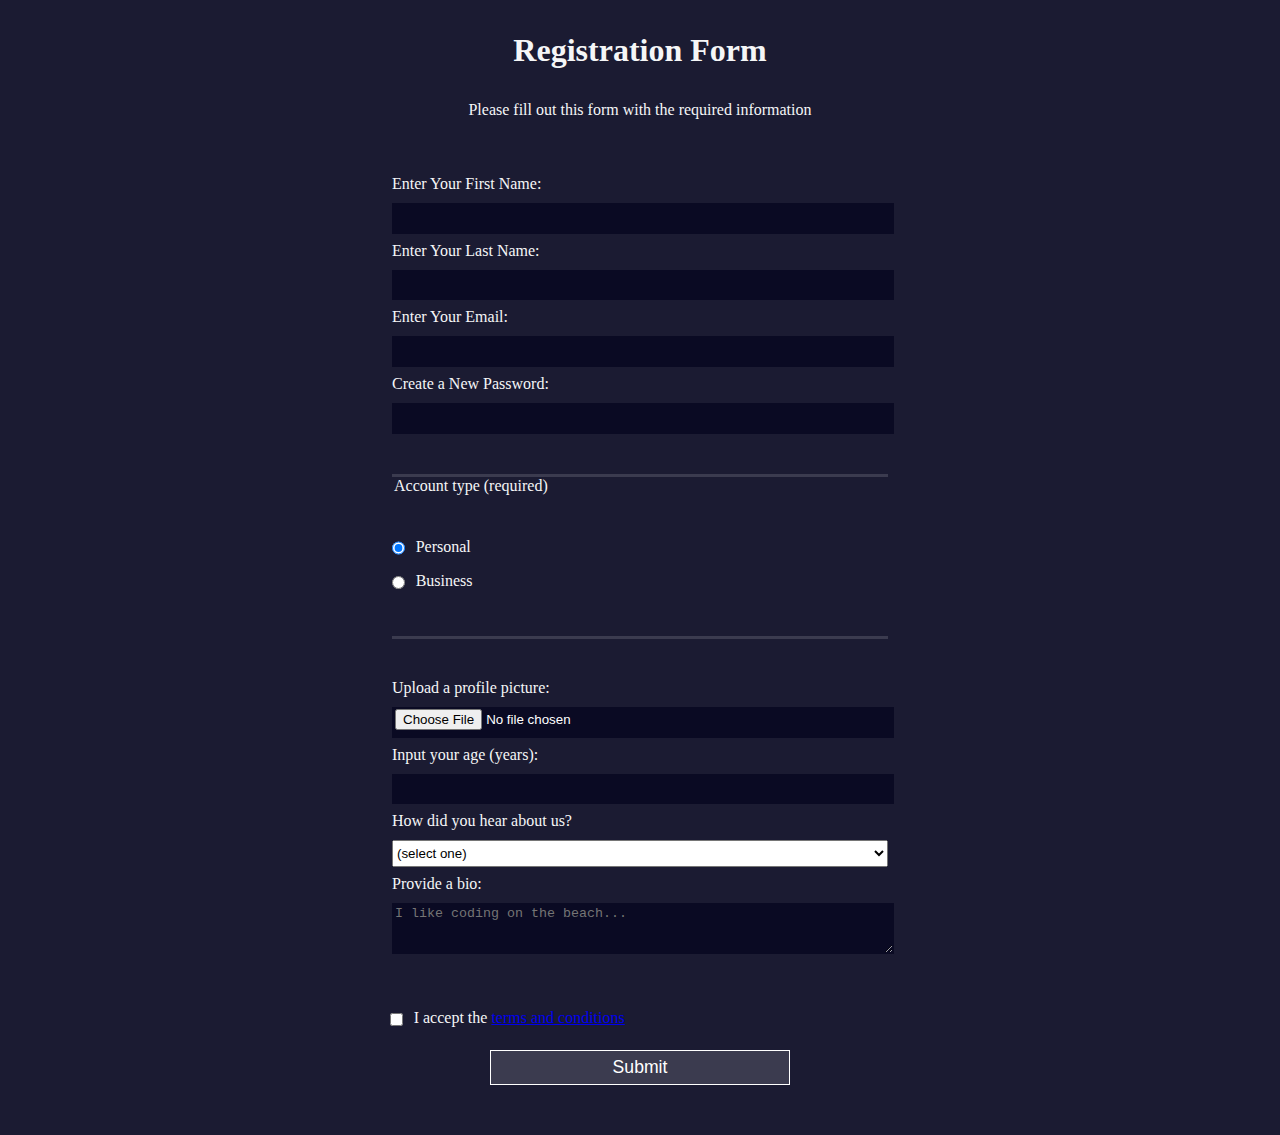
<file: 03. Signup Page/index.html>
<!DOCTYPE html>
<html lang="en">

<head>
  <meta charset="UTF-8">
  <title>Registration Form</title>
  <link rel="stylesheet" href="styles.css" />
</head>

<body>
  <h1>Registration Form</h1>
  <p>Please fill out this form with the required information</p>
  <form method="post" action='https://register-demo.freecodecamp.org'>
    <fieldset>
      <label for="first-name">Enter Your First Name: <input id="first-name" name="first-name" type="text"
          required /></label>
      <label for="last-name">Enter Your Last Name: <input id="last-name" name="last-name" type="text"
          required /></label>
      <label for="email">Enter Your Email: <input id="email" name="email" type="email" required /></label>
      <label for="new-password">Create a New Password: <input id="new-password" name="new-password" type="password"
          pattern="[a-z0-5]{8,}" required /></label>
    </fieldset>
    <fieldset>
      <legend>Account type (required)</legend>
      <label for="personal-account"><input id="personal-account" type="radio" name="account-type" class="inline"
          checked /> Personal</label>
      <label for="business-account"><input id="business-account" type="radio" name="account-type" class="inline" />
        Business</label>
    </fieldset>
    <fieldset>
      <label for="profile-picture">Upload a profile picture: <input id="profile-picture" type="file"
          name="file" /></label>
      <label for="age">Input your age (years): <input id="age" type="number" name="age" min="13" max="120" /></label>
      <label for="referrer">How did you hear about us?
        <select id="referrer" name="referrer">
          <option value="">(select one)</option>
          <option value="1">freeCodeCamp News</option>
          <option value="2">freeCodeCamp YouTube Channel</option>
          <option value="3">freeCodeCamp Forum</option>
          <option value="4">Other</option>
        </select>
      </label>
      <label for="bio">Provide a bio:
        <textarea id="bio" name="bio" rows="3" cols="30" placeholder="I like coding on the beach..."></textarea>
      </label>
    </fieldset>
    <label for="terms-and-conditions">
      <input class="inline" id="terms-and-conditions" type="checkbox" required name="terms-and-conditions" /> I accept
      the <a href="https://www.freecodecamp.org/news/terms-of-service/">terms and conditions</a>
    </label>
    <input type="submit" value="Submit" />
  </form>
</body>

</html>
</file>
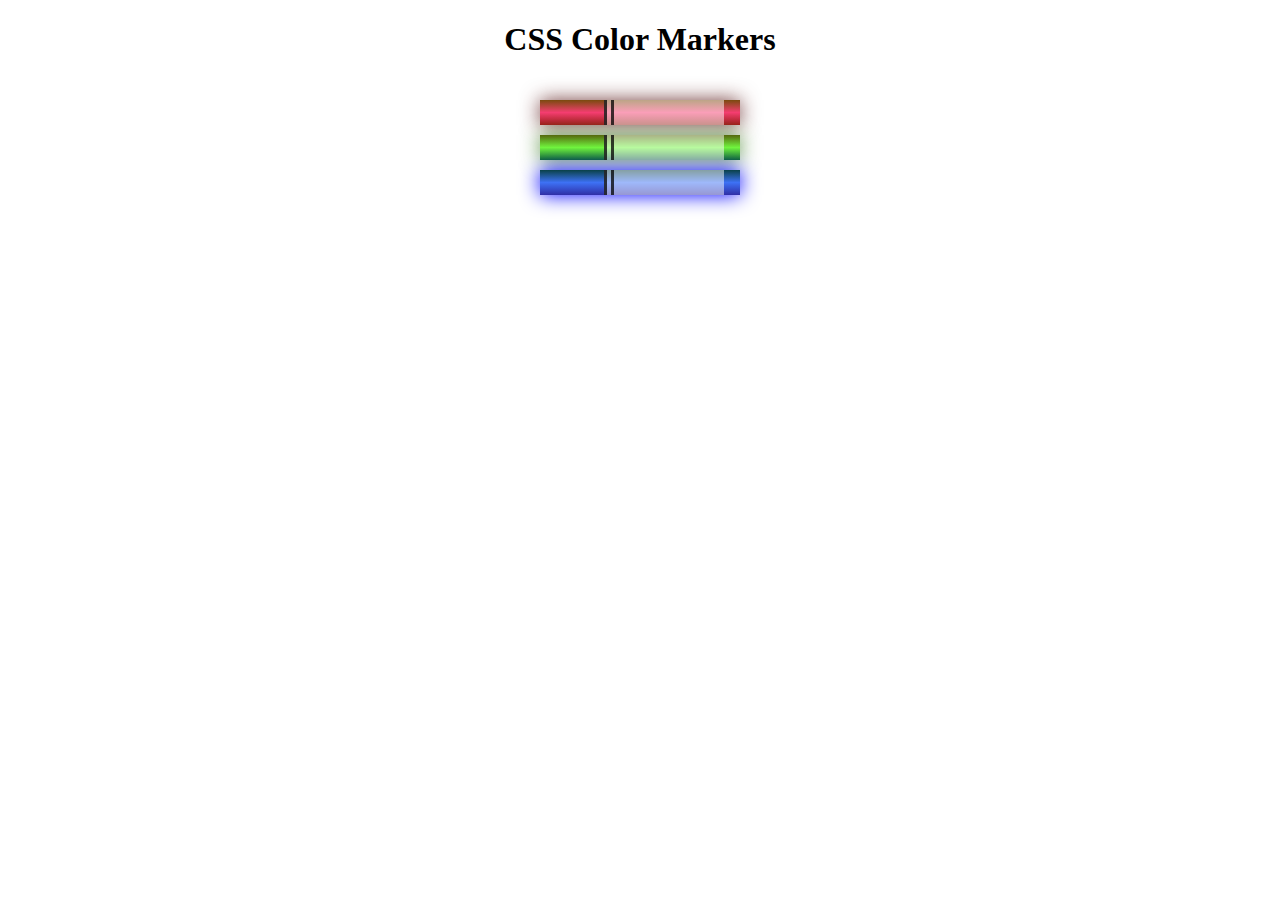
<file: 04. Colored Markers/index.html>
<!DOCTYPE html>
<html lang="en">

<head>
  <meta charset="utf-8">
  <meta name="viewport" content="width=device-width, initial-scale=1.0">
  <title>Colored Markers</title>
  <link rel="stylesheet" href="styles.css">
</head>

<body>
  <h1>CSS Color Markers</h1>
  <div class="container">
    <div class="marker red">
      <div class="cap"></div>
      <div class="sleeve"></div>
    </div>
    <div class="marker green">
      <div class="cap"></div>
      <div class="sleeve"></div>
    </div>
    <div class="marker blue">
      <div class="cap"></div>
      <div class="sleeve"></div>
    </div>
  </div>
</body>

</html>
</file>
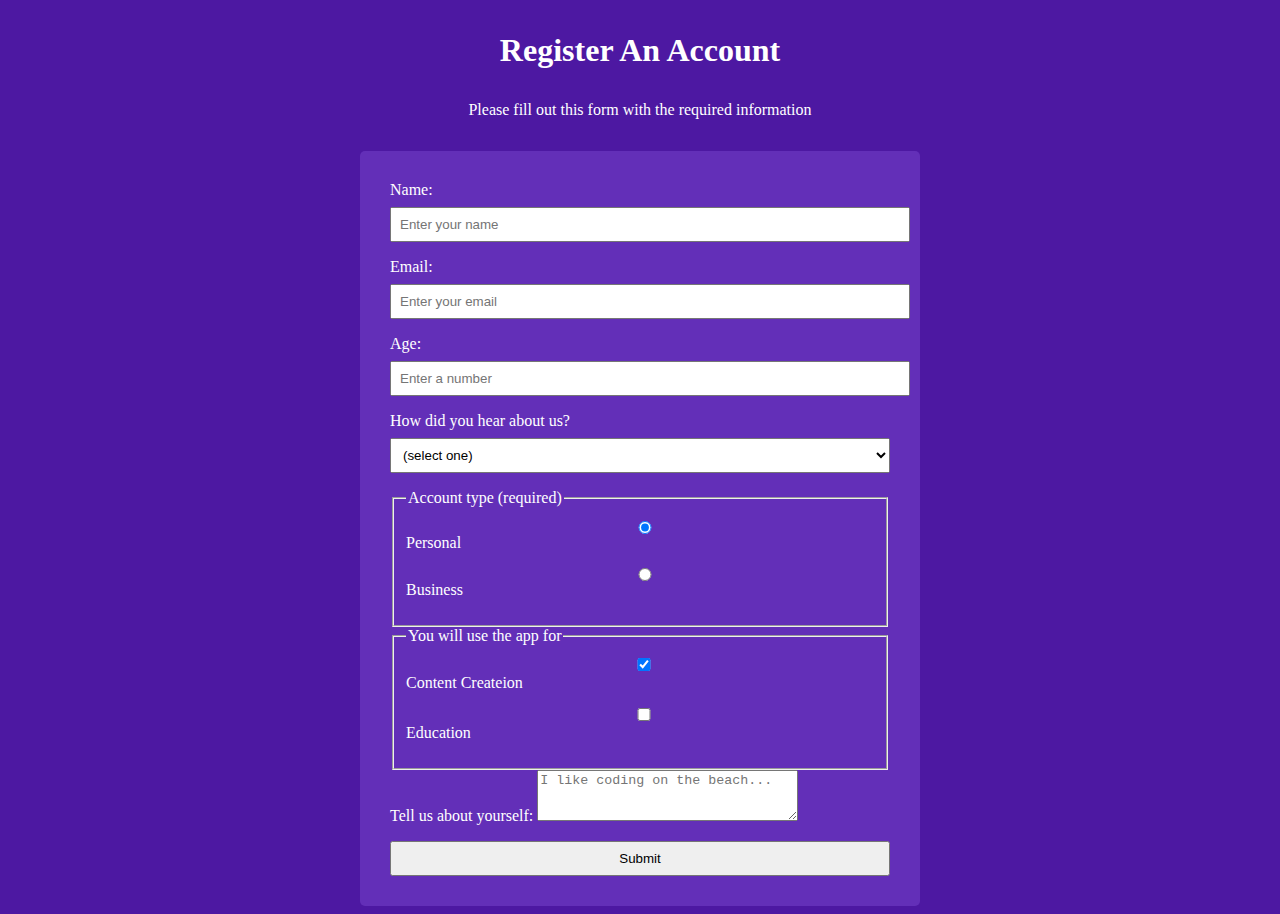
<file: 04. Survey Form (Certification Project)/index.html>
<!DOCTYPE html>
<html lang="en">

<head>
  <meta charset="UTF-8">
  <title>Registration Form</title>
  <link rel="stylesheet" href="styles.css" />
</head>

<body>
  <h1 id="title">Register An Account</h1>
  <p id="description">Please fill out this form with the required information</p>
  <form id="survey-form" method="post" action='https://register-demo.freecodecamp.org'>
    <label id="name-label">Name: <input type="text" id="name" placeholder="Enter your name" required></label>
    <label id="email-label">Email: <input type="email" id="email" placeholder="Enter your email" required></label>
    <label id="number-label">Age: <input min="3" max="10" type="number" id="number"
        placeholder="Enter a number"></label>

    <label for="referrer">How did you hear about us?
      <select id="dropdown" name="referrer">
        <option selected disabled value="0">(select one)</option>
        <option value="1">Google</option>
        <option value="2">Youtube</option>
      </select>
    </label>

    <fieldset>
      <legend>Account type (required)</legend>
      <label for="personal-account"><input id="personal-account" type="radio" name="account-type" class="inline"
          value="1" checked /> Personal</label>
      <label for="business-account"><input id="business-account" type="radio" name="account-type" class="inline"
          value="2" />
        Business</label>
    </fieldset>

    <fieldset>
      <legend>You will use the app for</legend>
      <label for="content"><input id="content" type="checkbox" name="account-type" class="inline" value="content"
          checked /> Content Createion</label>
      <label for="education"><input id="education" type="checkbox" name="account-type" class="inline"
          value="education" />
        Education</label>
    </fieldset>

    <label for="about">Tell us about yourself:
      <textarea id="about" name="about" rows="3" cols="30" placeholder="I like coding on the beach..."></textarea>
    </label>

    <input id="submit" type="submit" value="Submit" />
  </form>
</body>

</html>
</file>
<file: 03. Signup Page/styles.css>
body {
  width: 100%;
  height: 100vh;
  margin: 0;
  background-color: #1b1b32;
  color: #f5f6f7;
  font-family: Tahoma;
  font-size: 16px;
}

h1, p {
  margin: 1em auto;
  text-align: center;
}

form {
  width: 60vw;
  max-width: 500px;
  min-width: 300px;
  margin: 0 auto;
  padding-bottom: 2em;
}

fieldset {
  border: none;
  padding: 2rem 0;
  border-bottom: 3px solid #3b3b4f;
}

fieldset:last-of-type {
  border-bottom: none;
}

label {
  display: block;
  margin: 0.5rem 0;
}

input,
textarea,
select {
  margin: 10px 0 0 0;
  width: 100%;
  min-height: 2em;
}

input, textarea {
  background-color: #0a0a23;
  border: 1px solid #0a0a23;
  color: #ffffff;
}

.inline {
  width: unset;
  margin: 0 0.5em 0 0;
  vertical-align: middle;
}

input[type="submit"] {
  display: block;
  width: 60%;
  margin: 1em auto;
  height: 2em;
  font-size: 1.1rem;
  background-color: #3b3b4f;
  border-color: white;
  min-width: 300px;
}

input[type="file"] {
  padding: 1px 2px;
}

.inline{
  display: inline; 
}
</file>
<file: 04. Colored Markers/styles.css>
h1 {
    text-align: center;
}

.container {
    background-color: rgb(255, 255, 255);
    padding: 10px 0;
}

.marker {
    width: 200px;
    height: 25px;
    margin: 10px auto;
}

.cap {
    width: 60px;
    height: 25px;
}

.sleeve {
    width: 110px;
    height: 25px;
    background-color: rgba(255, 255, 255, 0.5);
    border-left: 10px double rgba(0, 0, 0, 0.75);
}

.cap,
.sleeve {
    display: inline-block;
}

.red {
    background: linear-gradient(rgb(122, 74, 14), rgb(245, 62, 113), rgb(162, 27, 27));
    box-shadow: 0 0 20px 0 rgba(83, 14, 14, 0.8);
}

.green {
    background: linear-gradient(#55680D, #71F53E, #116C31);
    box-shadow: 0 0 20px 0 #3B7E20CC;
}

.blue {
    background: linear-gradient(hsl(186, 76%, 16%), hsl(223, 90%, 60%), hsl(240, 56%, 42%));
    box-shadow: 0 0 20px 0 blue;
}
</file>
<file: 04. Survey Form (Certification Project)/styles.css>
body {
    background-color: rgb(77, 24, 162);
    color: white;
    box-sizing: border-box;
}

#survey-form {
    max-width: 500px;
    min-width: 300px;
    width: 500px;
    background-color: rgb(99, 47, 184);
    margin: 0 auto;
    padding: 30px;
    border-radius: 5px;
}

h1,
p {
    text-align: center;
    margin: 2rem 0;
}



label {
    display: block;
    margin-bottom: 1rem;
}

input {
    display: block;
    padding: .5rem .5rem;
    margin-top: .5rem;
    width: 100%;
}


#dropdown {
    padding: .5rem .5rem;
    margin-top: .5rem;
    width: 100%;
}

fieldset input {
    display: block;
    padding: .5rem .5rem;
    margin-top: .5rem;
    width: 100%;
}
</file>
